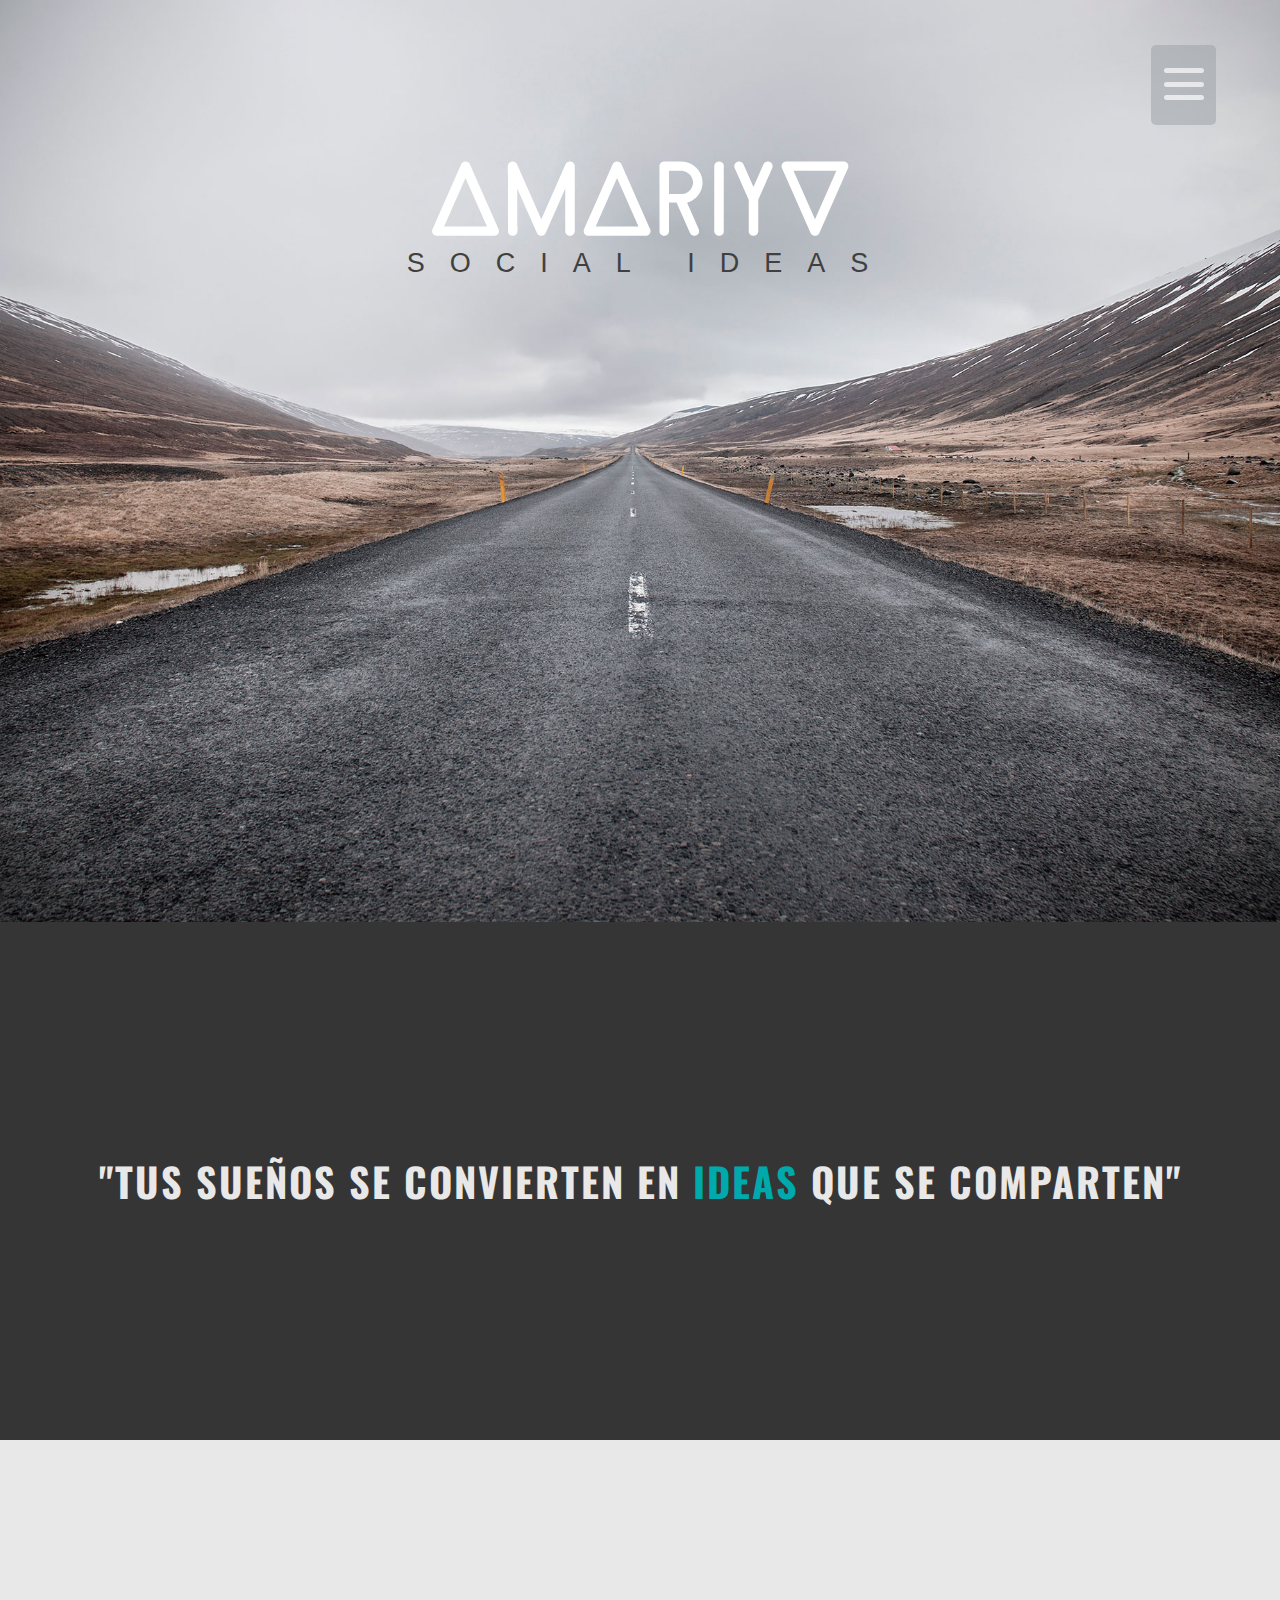
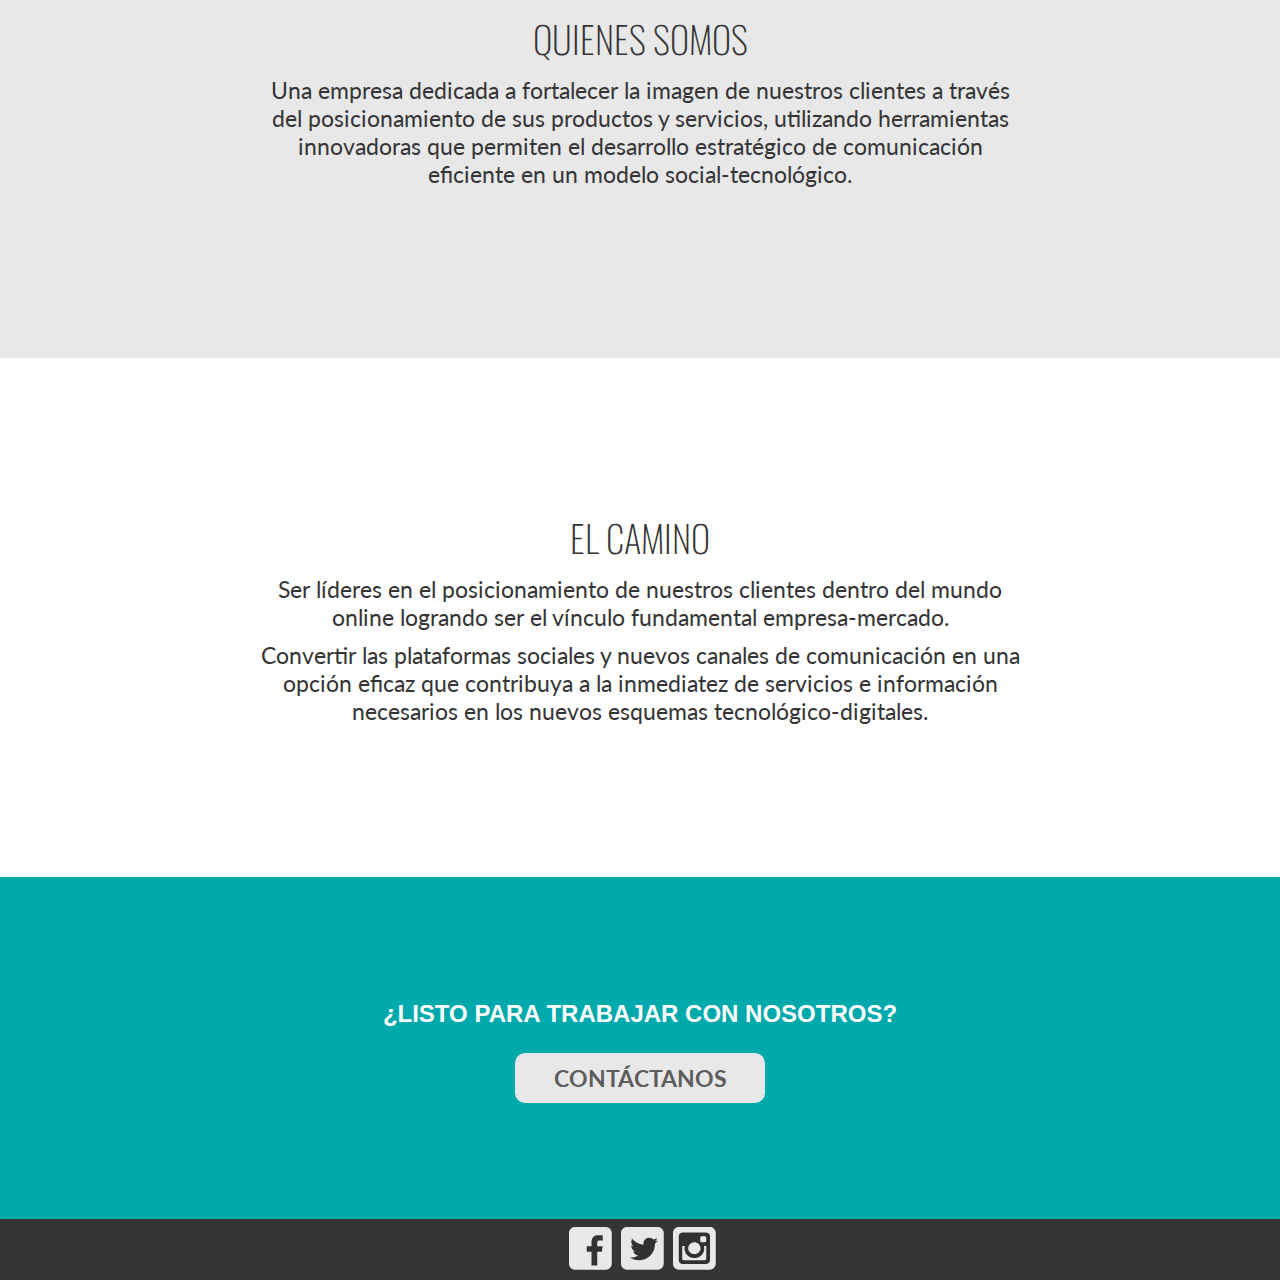
<file: index.html>
<!doctype html>
<html class="no-js" lang="es">
    <head>
        <meta charset="utf-8">
        <meta http-equiv="x-ua-compatible" content="ie=edge">
        <title>Amariyo Social Ideas</title>
        <meta name="description" content="Agencia de publicidad enfocada a el desarrollo de proyectos digitales y con buen sentido del humor"> 
        <meta name="keywords" content="agencia, publicidad, amariyo, saltillo, flat design, marketing, servicios, mexico, proyectos"/> 
        <meta name="author" content="Jaime Simental"> 
        <meta name="viewport" content="width=device-width, initial-scale=1">
        <link rel="icon" type="image/png" href="img/favicon.ico">
        <link rel="stylesheet" href="css/normalize.css">
        <link rel="stylesheet" href="css/main.css">
        <link href='http://fonts.googleapis.com/css?family=Oswald:400,700' rel='stylesheet' type='text/css'>
        <link href='https://fonts.googleapis.com/css?family=Lato:300,400,400italic' rel='stylesheet' type='text/css'>
        <link href='https://fonts.googleapis.com/css?family=Roboto+Slab' rel='stylesheet' type='text/css'>
        <script src="js/vendor/modernizr-2.8.3.min.js"></script>
        <link type="text/plain" rel="author" href="humans.txt"/>
    </head>
    <body>
        <!--[if lt IE 8]>
            <p class="browserupgrade">You are using an <strong>outdated</strong> browser. Please <a href="http://browsehappy.com/">upgrade your browser</a> to improve your experience.</p>
        <![endif]-->
        <div class="wrapper">
            <div class="section-menu" id="1">
                <span id="line-1"></span>
                <span id="line-2"></span>
                <span id="line-3"></span>
            </div>
            <div class="lightbox-menu">
                <div class="nav-section-container">   
                    <a href="/sections/social-media.html" target="_blank">
                        <div id="section-1" class="lightbox-section center-menu section-menu-full-screen">
                            <div class="black-filter">
                                <p class="center-menu-item">social media</p>
                            </div>
                        </div>
                    </a>
                    <a href="/sections/web-dev.html" target="_blank">
                        <div id="section-2" class="lightbox-section center-menu section-menu-full-screen">
                            <div class="black-filter">
                                <p class="center-menu-item">Web development</p>
                            </div>
                        </div>
                    </a>
                    <a href="/sections/portfolio.html" target="_blank">
                        <div id="section-3" class="lightbox-section center-menu section-menu-full-screen">
                            <div class="black-filter">
                                <p class="center-menu-item">Portfolio</p>
                            </div>
                        </div>
                    </a>
                    <a href="/sections/seo.html" target="_blank">
                        <div id="section-4" class="lightbox-section center-menu section-menu-full-screen">
                            <div class="black-filter">
                                <p class="center-menu-item">analytics</p>
                            </div>
                        </div>
                    </a>
                    <a href="/sections/branding.html" target="_blank">
                        <div id="section-5" class="lightbox-section center-menu section-menu-full-screen">
                            <div class="black-filter">
                                <p class="center-menu-item">Branding</p>
                            </div>
                        </div>
                    </a>
                </div>
            </div>
            <section class="section_1">
                <img src="img/title.png" alt="Logotipo Amariyo Social Ideas">
                <h1>SOCIAL IDEAS</h1>
            </section>
            <section class="section_2" >
                <p>"TUS SUEÑOS SE CONVIERTEN EN <span>IDEAS</span> QUE SE COMPARTEN"</p>
            </section>
            <section class="section_3">
                <div id="section_3_text">
                    <h2>Quienes Somos</h2>
                    <p>Una empresa dedicada a fortalecer la imagen de nuestros clientes a través del posicionamiento de sus productos y servicios, utilizando herramientas innovadoras que permiten el desarrollo estratégico de comunicación eficiente en un modelo social-tecnológico.</p>
                </div>
            </section>
            <section class="section_4">
                <div id="section_4_text">
                    <h2>El camino</h2>
                    <p>Ser líderes en el posicionamiento de nuestros clientes dentro del mundo online logrando ser el vínculo fundamental empresa-mercado.</p>
                    <p>Convertir las plataformas sociales y nuevos canales de comunicación en una opción eficaz que contribuya a la inmediatez de servicios e información necesarios en los nuevos esquemas tecnológico-digitales.</p>
                </div>    
            </section>
            <section class="section_5">
                <div id="section_5_text">
                    <h2>¿listo para trabajar con nosotros?</h2>
                    <a href="/contacto.html" class="button-contacto" target="_blank">
                        <p>CONTÁCTANOS</p>
                    </a>
                </div>
            </section>
            <footer>
                <div class="socialMedia-buttons">
                    <a href="https://www.facebook.com/amariyoideas">
                        <img src="img/facebook.png" alt="Facebook logo" class="socialmedia-1">   
                    </a>   
                    <a href="https://twitter.com/amariyoideas">
                        <img src="img/twitter.png" alt="Twitter logo" class="socialmedia-2">    
                    </a>   
                    <a href="https://instagram.com/amariyoideas">
                        <img src="img/instagram.png" alt="Instagram logo" class="socialmedia-3">    
                    </a>   
                </div>
            </footer>
        </div> <!--wrapper-->
        <script src="https://ajax.googleapis.com/ajax/libs/jquery/1.11.3/jquery.min.js"></script>
        <script>window.jQuery || document.write('<script src="js/vendor/jquery-1.11.3.min.js"><\/script>')</script>
        <script src="js/vendor/slider.js"></script>
        <script src="js/main.js"></script>
        <!-- Google Analytics: change UA-XXXXX-X to be your site's ID. -->
<!--             (function(b,o,i,l,e,r){b.GoogleAnalyticsObject=l;b[l]||(b[l]=
            function(){(b[l].q=b[l].q||[]).push(arguments)});b[l].l=+new Date;
            e=o.createElement(i);r=o.getElementsByTagName(i)[0];
            e.src='https://www.google-analytics.com/analytics.js';
            r.parentNode.insertBefore(e,r)}(window,document,'script','ga'));
            ga('create','UA-XXXXX-X','auto');ga('send','pageview'); -->
    </body>
</html>
</file>
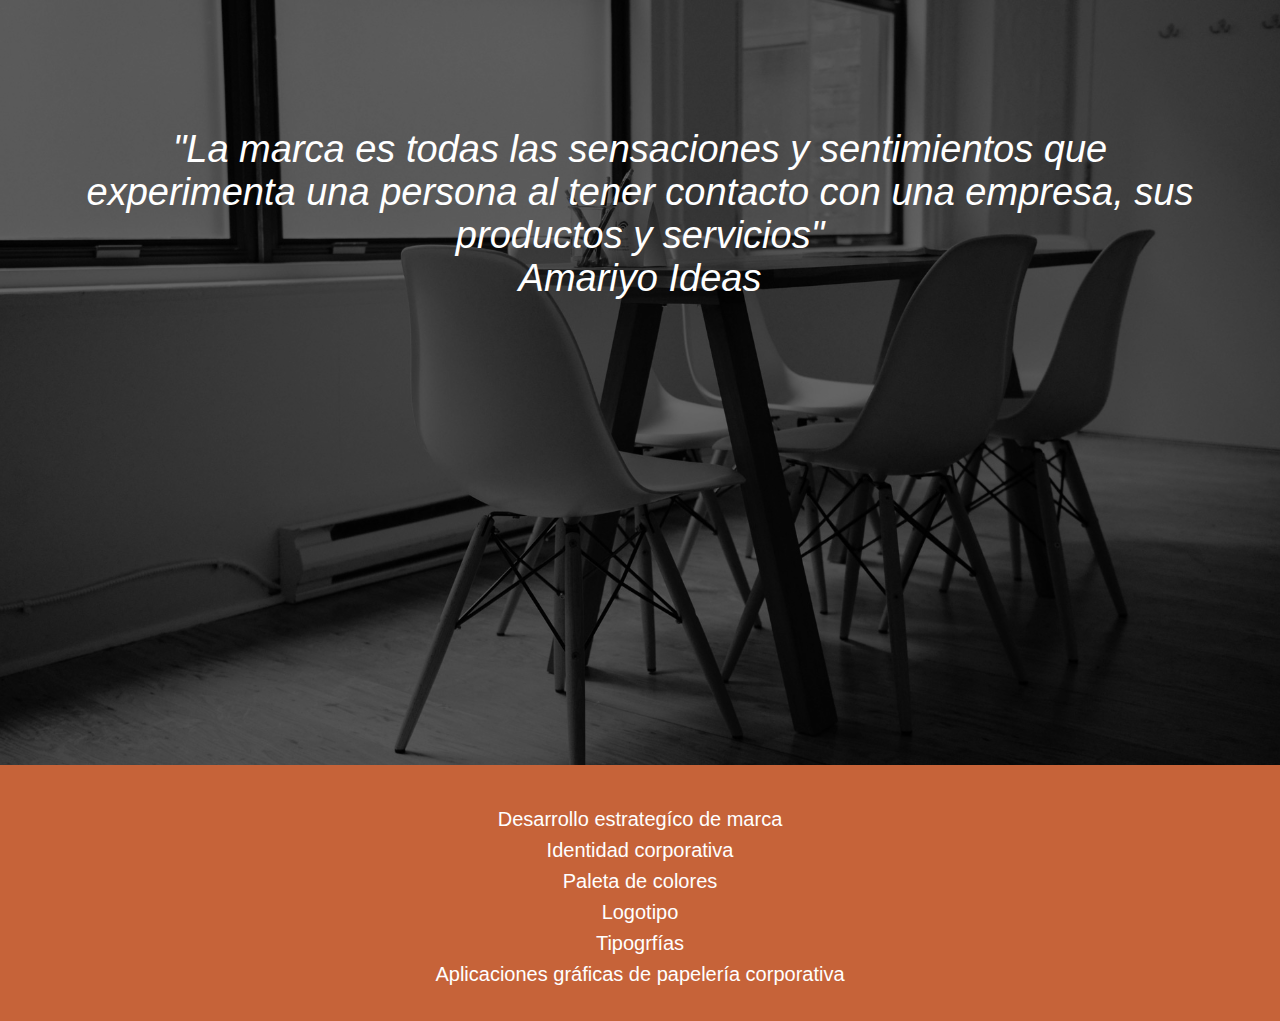
<file: branding.html>
<!doctype html>
<html class="no-js" lang="">
    <head>
        <meta charset="utf-8">
        <meta http-equiv="x-ua-compatible" content="ie=edge">
        <title></title>
        <meta name="description" content="">
        <meta name="viewport" content="width=device-width, initial-scale=1">

        <link rel="apple-touch-icon" href="apple-touch-icon.png">
        <!-- Place favicon.ico in the root directory -->

        <link rel="stylesheet" href="css/normalize.css">
        <link rel="stylesheet" href="css/main.css">
        <link href='http://fonts.googleapis.com/css?family=Raleway:200' rel='stylesheet' type='text/css'>
        <link href='http://fonts.googleapis.com/css?family=Oswald:400,700' rel='stylesheet' type='text/css'>
        <script src="js/vendor/modernizr-2.8.3.min.js"></script>
    </head>
    <body>
        <!--[if lt IE 8]>
            <p class="browserupgrade">You are using an <strong>outdated</strong> browser. Please <a href="http://browsehappy.com/">upgrade your browser</a> to improve your experience.</p>
        <![endif]-->

        <!-- Add your site or application content here -->
        <div class="wrapper-branding section-full-screen">
            <span class="filter"></span>
            <h1 class="section-titles">"La marca es todas las sensaciones y sentimientos que experimenta una persona al tener contacto con una empresa, sus productos y servicios"<br><span>Amariyo Ideas</span></h1>
            <div class="description-container">
                <ul class="text-list-size">
                    <li>Desarrollo estrategíco de marca</li>
                    <li>Identidad corporativa</li>
                    <li>Paleta de colores</li>
                    <li>Logotipo</li>
                    <li>Tipogrfías</li>
                    <li>Aplicaciones gráficas de papelería corporativa</li>
                </ul>
            </div>
            
        </div>
        

        <script src="https://ajax.googleapis.com/ajax/libs/jquery/1.11.3/jquery.min.js"></script>
        <script>window.jQuery || document.write('<script src="js/vendor/jquery-1.11.3.min.js"><\/script>')</script>
        <script src="js/plugins.js"></script>
        <script src="js/main.js"></script>



        <!-- Google Analytics: change UA-XXXXX-X to be your site's ID. -->
<!--             (function(b,o,i,l,e,r){b.GoogleAnalyticsObject=l;b[l]||(b[l]=
            function(){(b[l].q=b[l].q||[]).push(arguments)});b[l].l=+new Date;
            e=o.createElement(i);r=o.getElementsByTagName(i)[0];
            e.src='https://www.google-analytics.com/analytics.js';
            r.parentNode.insertBefore(e,r)}(window,document,'script','ga'));
            ga('create','UA-XXXXX-X','auto');ga('send','pageview'); -->
    </body>
</html>
</file>
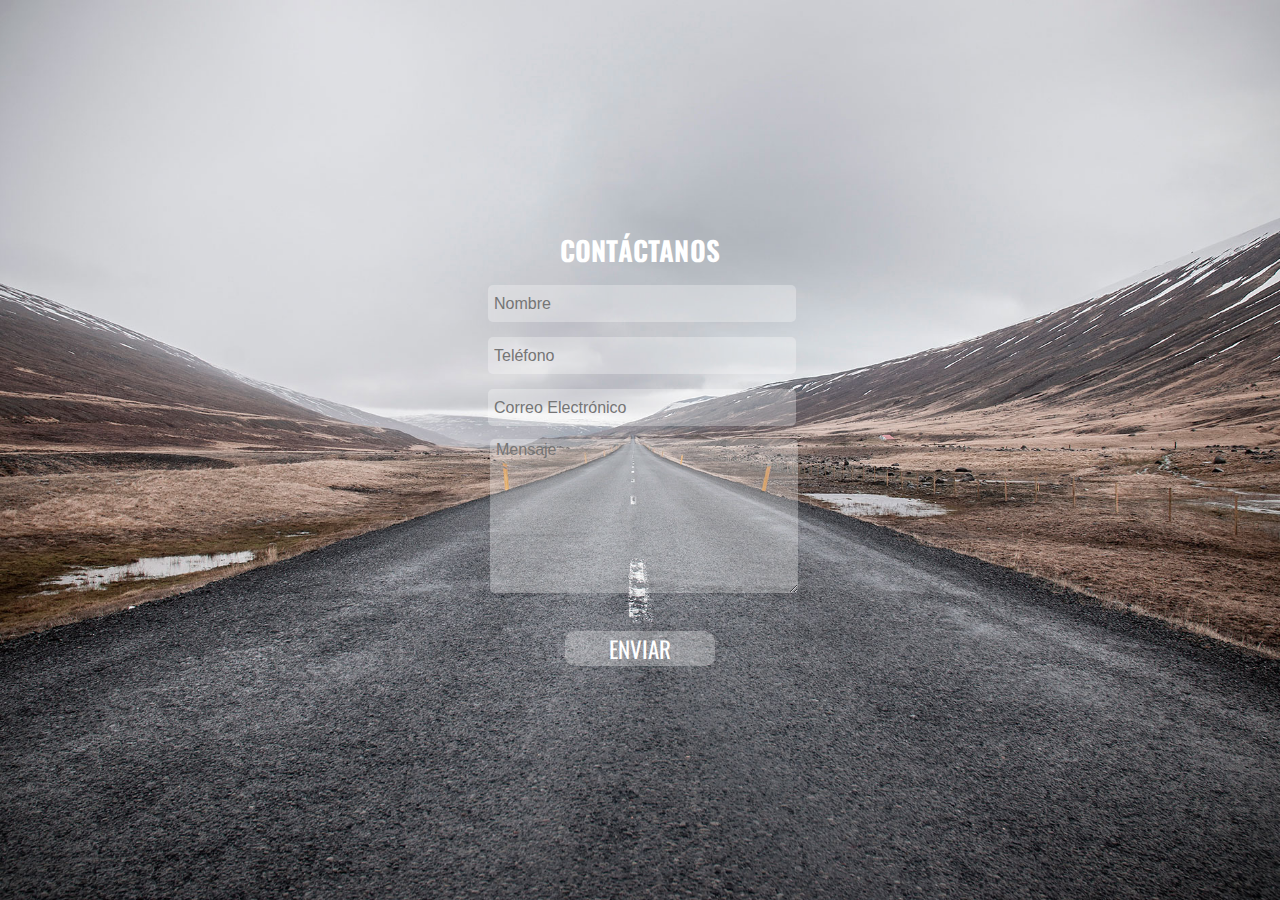
<file: contacto.html>
<!DOCTYPE html>
<html>
<head>
	<meta charset="utf-8">
    <meta http-equiv="x-ua-compatible" content="ie=edge">
    <title>Amariyo Social Ideas</title>
    <meta name="description" content="Agencia de publicidad enfocada a el desarrollo de proyectos digitales y con buen sentido humor"> 
    <meta name="keywords" content="agencia, publicidad, amariyo, saltillo, flat design, marketing, servicios, mexico, proyectos"/> 
    <meta name="author" content="Jaime Simental"> 
    <meta name="viewport" content="width=device-width, initial-scale=1">
    <link rel="icon" type="image/png" href="img/favicon.ico">
    <link rel="stylesheet" href="css/normalize.css">
    <link rel="stylesheet" href="css/main.css">
    <link href='http://fonts.googleapis.com/css?family=Oswald:400,700' rel='stylesheet' type='text/css'>
    <link href='https://fonts.googleapis.com/css?family=Lato:300,400,400italic' rel='stylesheet' type='text/css'>
    <link href='https://fonts.googleapis.com/css?family=Roboto+Slab' rel='stylesheet' type='text/css'>
    <script src="js/vendor/modernizr-2.8.3.min.js"></script>
    <link type="text/plain" rel="author" href="humans.txt"/>
</head>
<body>
	<div class="wrapper_contacto">
		<div class="formulario">
			<h1>Contáctanos</h1>
			<form name="form_1" method="post" action="send_contact.php"> 
                <input type="text" name="nombre" placeholder="Nombre" maxlength="20" > 
                <input type="tel" name="telefono" placeholder="Teléfono" maxlength="10"> 
                <input type="email" name="correo" placeholder="Correo Electrónico" required> 
                <textarea placeholder="Mensaje" name="cita" ></textarea> 
                <input id="boton" type="submit" value="ENVIAR"> 
            </form>  
		</div>
<!-- 		<section class="contacto">
			
		</section>
	 	 -->
	</div>
</body>
</html>
</file>
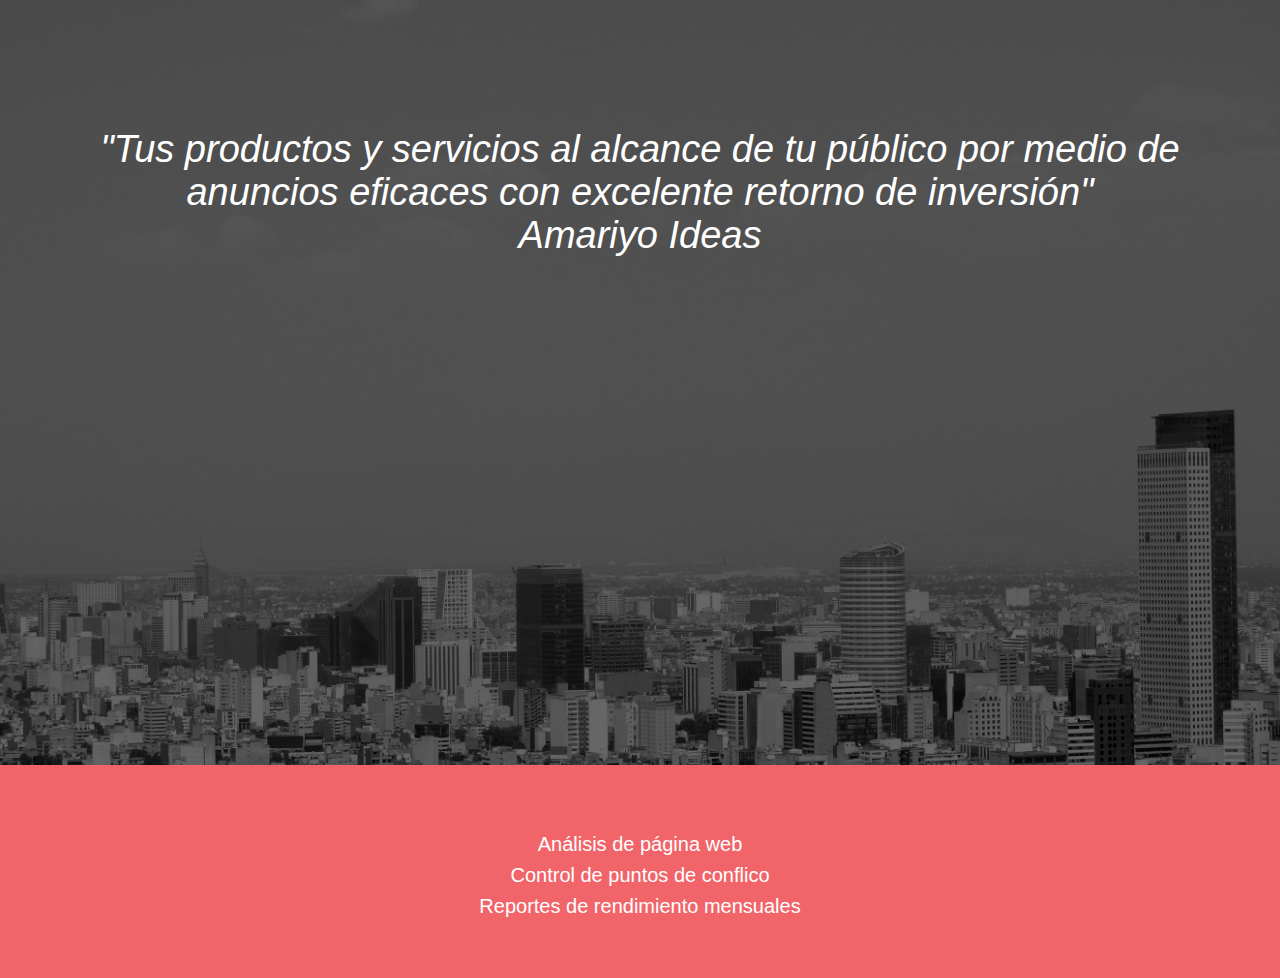
<file: seo.html>
<!doctype html>
<html class="no-js" lang="">
    <head>
        <meta charset="utf-8">
        <meta http-equiv="x-ua-compatible" content="ie=edge">
        <title></title>
        <meta name="description" content="">
        <meta name="viewport" content="width=device-width, initial-scale=1">

        <link rel="apple-touch-icon" href="apple-touch-icon.png">
        <!-- Place favicon.ico in the root directory -->

        <link rel="stylesheet" href="css/normalize.css">
        <link rel="stylesheet" href="css/main.css">
        <link href='http://fonts.googleapis.com/css?family=Raleway:200' rel='stylesheet' type='text/css'>
        <link href='http://fonts.googleapis.com/css?family=Oswald:400,700' rel='stylesheet' type='text/css'>
        <script src="js/vendor/modernizr-2.8.3.min.js"></script>
    </head>
    <body>
        <!--[if lt IE 8]>
            <p class="browserupgrade">You are using an <strong>outdated</strong> browser. Please <a href="http://browsehappy.com/">upgrade your browser</a> to improve your experience.</p>
        <![endif]-->

        <!-- Add your site or application content here -->
        <div class="wrapper-seo section-full-screen">
            <span class="filter"></span>
            <h1 class="section-titles">"Tus productos y servicios al alcance de tu público por medio de anuncios eficaces con excelente retorno de inversión"<br><span>Amariyo Ideas</span></h1>
            <div class="description-container">
                <ul class="text-list-size">
                    <li>Análisis de página web</li>
                    <li>Control de puntos de conflico</li>
                    <li>Reportes de rendimiento mensuales</li>
                </ul>
            </div>
            
            
        </div>
        

        <script src="https://ajax.googleapis.com/ajax/libs/jquery/1.11.3/jquery.min.js"></script>
        <script>window.jQuery || document.write('<script src="js/vendor/jquery-1.11.3.min.js"><\/script>')</script>
        <script src="js/plugins.js"></script>
        <script src="js/main.js"></script>



        <!-- Google Analytics: change UA-XXXXX-X to be your site's ID. -->
<!--             (function(b,o,i,l,e,r){b.GoogleAnalyticsObject=l;b[l]||(b[l]=
            function(){(b[l].q=b[l].q||[]).push(arguments)});b[l].l=+new Date;
            e=o.createElement(i);r=o.getElementsByTagName(i)[0];
            e.src='https://www.google-analytics.com/analytics.js';
            r.parentNode.insertBefore(e,r)}(window,document,'script','ga'));
            ga('create','UA-XXXXX-X','auto');ga('send','pageview'); -->
    </body>
</html>
</file>
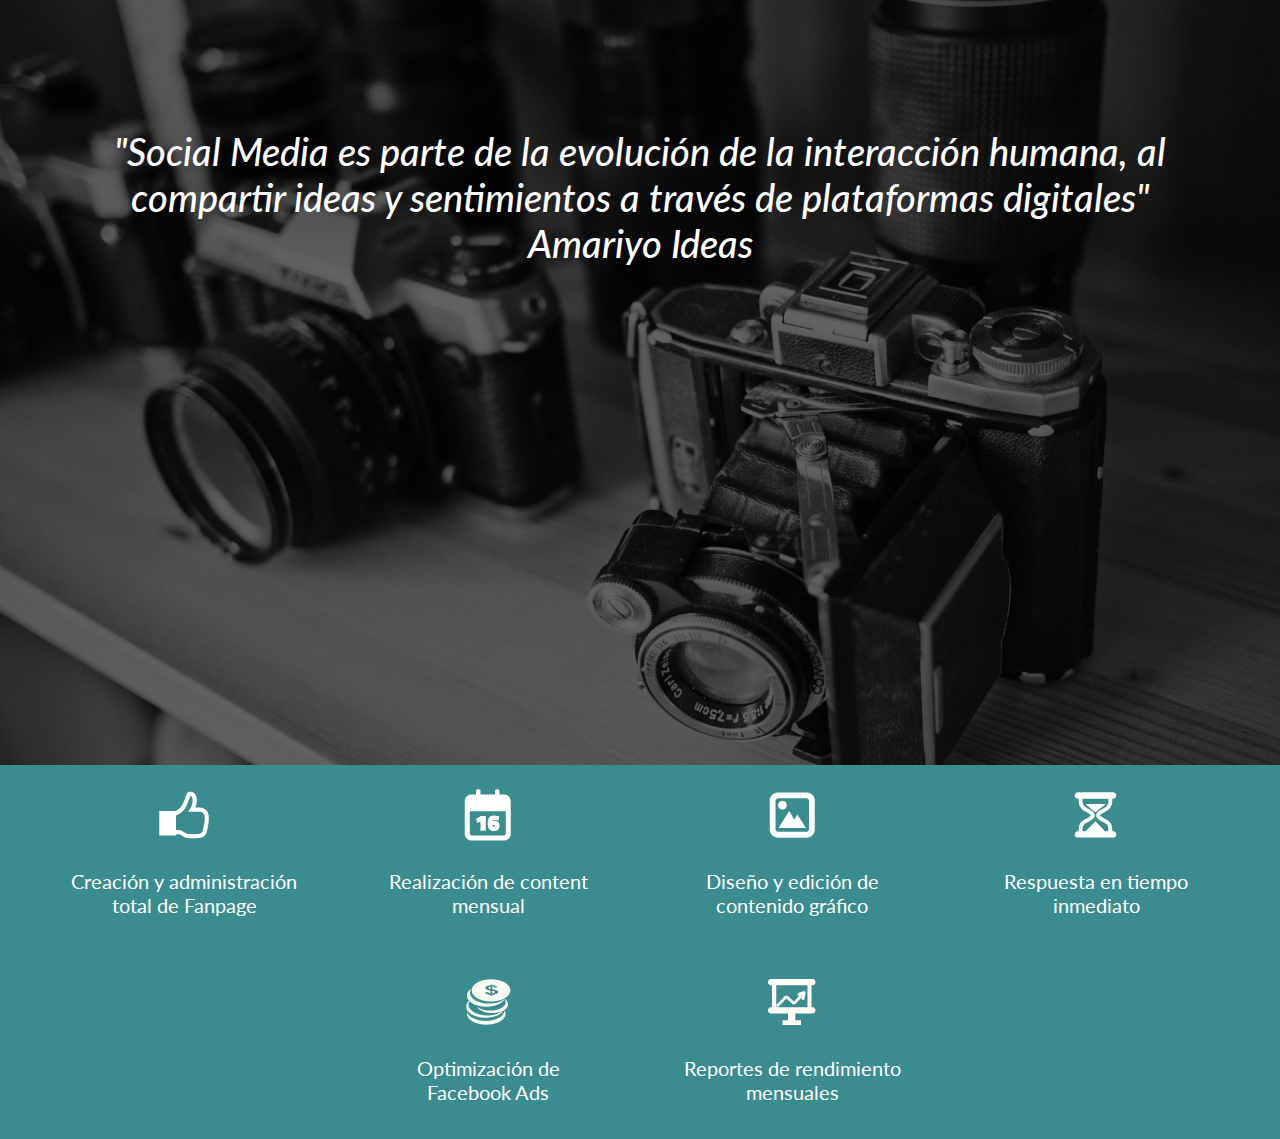
<file: social-media.html>
<!doctype html>
<html class="no-js" lang="">
    <head>
        <meta charset="utf-8">
        <meta http-equiv="x-ua-compatible" content="ie=edge">
        <title></title>
        <meta name="description" content="">
        <meta name="viewport" content="width=device-width, initial-scale=1">

        <link rel="apple-touch-icon" href="apple-touch-icon.png">
        <!-- Place favicon.ico in the root directory -->

        <link rel="stylesheet" href="css/normalize.css">
        <link rel="stylesheet" href="css/main.css">
        <link href='https://fonts.googleapis.com/css?family=Lato:400,400italic' rel='stylesheet' type='text/css'>
        <script src="js/vendor/modernizr-2.8.3.min.js"></script>
    </head>
    <body>
        <!--[if lt IE 8]>
            <p class="browserupgrade">You are using an <strong>outdated</strong> browser. Please <a href="http://browsehappy.com/">upgrade your browser</a> to improve your experience.</p>
        <![endif]-->

        <!-- Add your site or application content here -->
        <div class="wrapper-social-media section-full-screen">
            <span class="filter"></span>
            <h1 class="section-titles">"Social Media es parte de la evolución de la interacción humana, al compartir ideas y sentimientos a través de plataformas digitales"<br><span>Amariyo Ideas</span></h1>
            <div class="description-container">
                <ul class="text-list-size">
                    <li id="icon_1"><img src="img/1.png" alt=""><p>Creación y administración total de Fanpage</p></li>
                    <li id="icon_2"><img src="img/2.png" alt=""><p>Realización de content mensual</p></li>
                    <li id="icon_3"><img src="img/3.png" alt=""><p>Diseño y edición de contenido gráfico</p></li>
                    <li id="icon_4"><img src="img/4.png" alt=""><p>Respuesta en tiempo inmediato</p></li>
                    <li id="icon_5"><img src="img/5.png" alt=""><p>Optimización de Facebook Ads</p></li>
                    <li id="icon_6"><img src="img/6.png" alt=""><p>Reportes de rendimiento mensuales</p></li>
                </ul>
            </div>

        </div>
        

        <script src="https://ajax.googleapis.com/ajax/libs/jquery/1.11.3/jquery.min.js"></script>
        <script>window.jQuery || document.write('<script src="js/vendor/jquery-1.11.3.min.js"><\/script>')</script>
        <script src="js/plugins.js"></script>
        <script src="js/main.js"></script>



        <!-- Google Analytics: change UA-XXXXX-X to be your site's ID. -->
<!--             (function(b,o,i,l,e,r){b.GoogleAnalyticsObject=l;b[l]||(b[l]=
            function(){(b[l].q=b[l].q||[]).push(arguments)});b[l].l=+new Date;
            e=o.createElement(i);r=o.getElementsByTagName(i)[0];
            e.src='https://www.google-analytics.com/analytics.js';
            r.parentNode.insertBefore(e,r)}(window,document,'script','ga'));
            ga('create','UA-XXXXX-X','auto');ga('send','pageview'); -->
    </body>
</html>
</file>
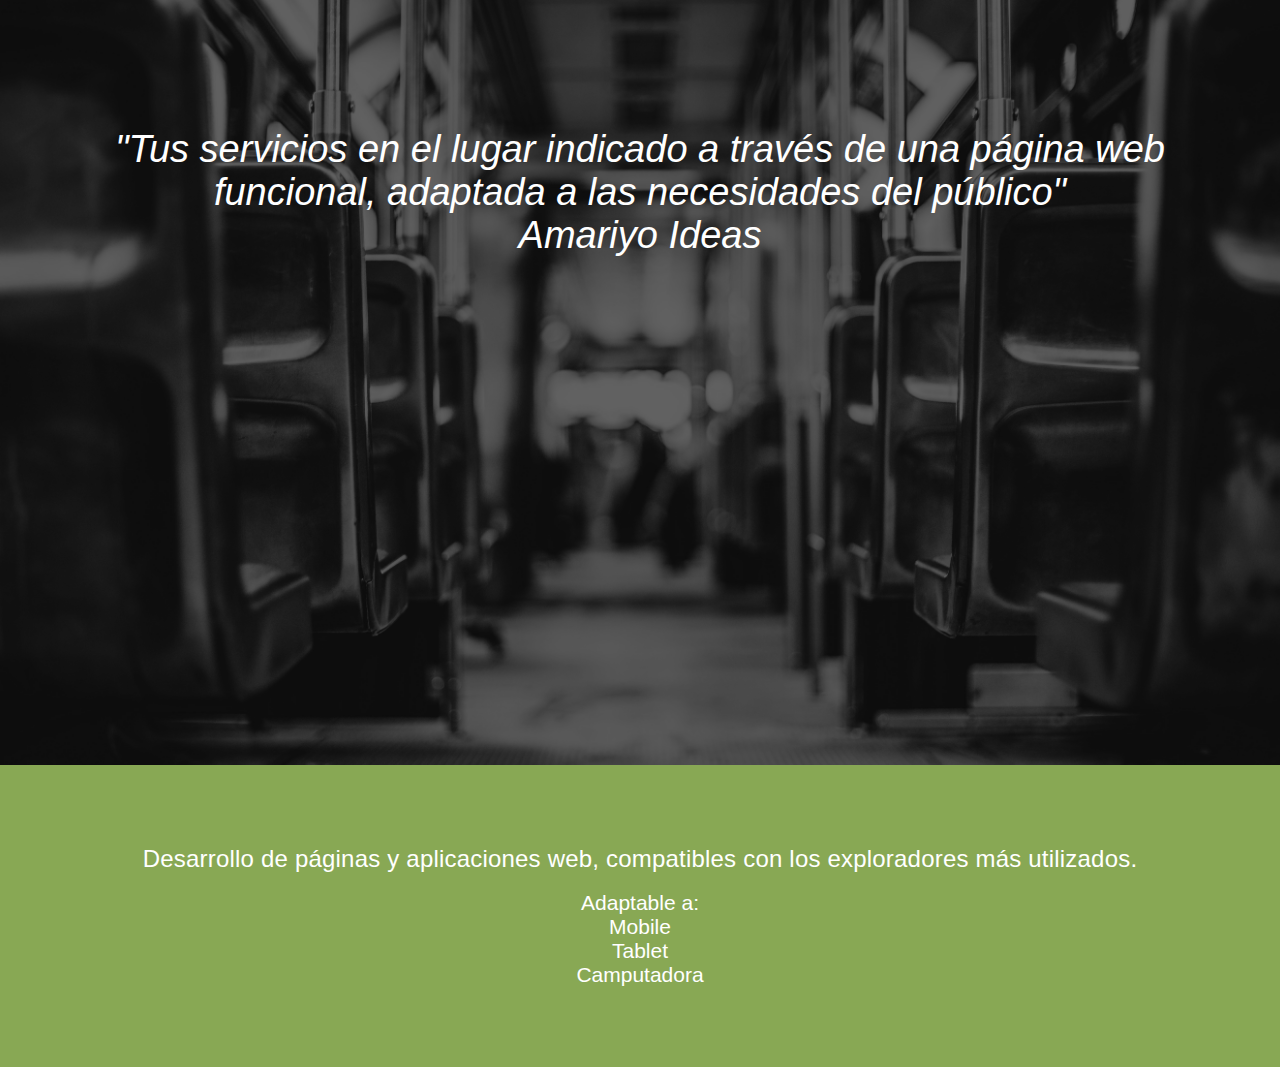
<file: web-dev.html>
<!doctype html>
<html class="no-js" lang="">
    <head>
        <meta charset="utf-8">
        <meta http-equiv="x-ua-compatible" content="ie=edge">
        <title></title>
        <meta name="description" content="">
        <meta name="viewport" content="width=device-width, initial-scale=1">

        <link rel="apple-touch-icon" href="apple-touch-icon.png">
        <!-- Place favicon.ico in the root directory -->

        <link rel="stylesheet" href="css/normalize.css">
        <link rel="stylesheet" href="css/main.css">
        <link href='http://fonts.googleapis.com/css?family=Raleway:200' rel='stylesheet' type='text/css'>
        <link href='http://fonts.googleapis.com/css?family=Oswald:400,700' rel='stylesheet' type='text/css'>
        <script src="js/vendor/modernizr-2.8.3.min.js"></script>
    </head>
    <body>
        <!--[if lt IE 8]>
            <p class="browserupgrade">You are using an <strong>outdated</strong> browser. Please <a href="http://browsehappy.com/">upgrade your browser</a> to improve your experience.</p>
        <![endif]-->

        <!-- Add your site or application content here -->
        <div class="wrapper-web-dev section-full-screen">
            <span class="filter"></span>
            <h1 class="section-titles">"Tus servicios en el lugar indicado a través de una página web funcional, adaptada a las necesidades del público"<br><span>Amariyo Ideas</span></h1>

            <div class="description-container">
                <h2>Desarrollo de páginas y aplicaciones web, compatibles con los exploradores más utilizados.</h2><br>
                <ul class="text-list-size">
                    <li>Adaptable a:</li>
                    <li>Mobile</li>
                    <li>Tablet</li>
                    <li>Camputadora</li>
                </ul>
            </div>
        </div>
        

        <script src="https://ajax.googleapis.com/ajax/libs/jquery/1.11.3/jquery.min.js"></script>
        <script>window.jQuery || document.write('<script src="js/vendor/jquery-1.11.3.min.js"><\/script>')</script>
        <script src="js/plugins.js"></script>
        <script src="js/main.js"></script>



        <!-- Google Analytics: change UA-XXXXX-X to be your site's ID. -->
<!--             (function(b,o,i,l,e,r){b.GoogleAnalyticsObject=l;b[l]||(b[l]=
            function(){(b[l].q=b[l].q||[]).push(arguments)});b[l].l=+new Date;
            e=o.createElement(i);r=o.getElementsByTagName(i)[0];
            e.src='https://www.google-analytics.com/analytics.js';
            r.parentNode.insertBefore(e,r)}(window,document,'script','ga'));
            ga('create','UA-XXXXX-X','auto');ga('send','pageview'); -->
    </body>
</html>
</file>
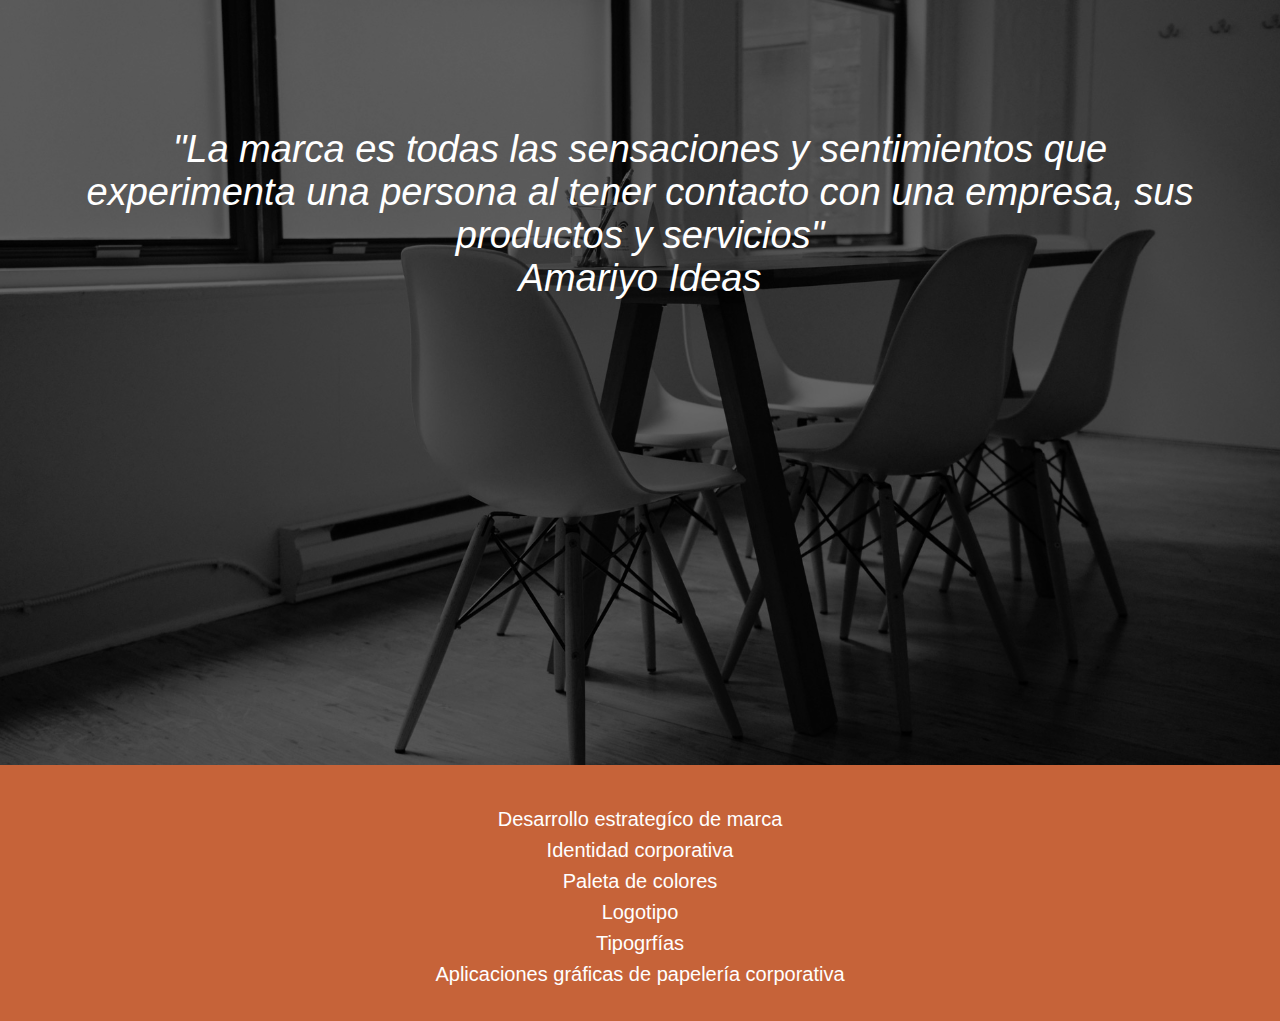
<file: sections/branding.html>
<!doctype html>
<html class="no-js" lang="es">
    <head>
        <meta charset="utf-8">
        <meta http-equiv="x-ua-compatible" content="ie=edge">
        <title>Branding | Amariyo Ideas</title>
        <meta name="description" content="">
        <meta name="viewport" content="width=device-width, initial-scale=1">
        <link rel="apple-touch-icon" href="apple-touch-icon.png">
        <link rel="stylesheet" href="../css/normalize.css">
        <link rel="stylesheet" href="../css/main.css">
        <link href='http://fonts.googleapis.com/css?family=Raleway:200' rel='stylesheet' type='text/css'>
        <link href='http://fonts.googleapis.com/css?family=Oswald:400,700' rel='stylesheet' type='text/css'>
        <script src="../js/vendor/modernizr-2.8.3.min.js"></script>
    </head>
    <body>
        <!--[if lt IE 8]>
            <p class="browserupgrade">You are using an <strong>outdated</strong> browser. Please <a href="http://browsehappy.com/">upgrade your browser</a> to improve your experience.</p>
        <![endif]-->
        <div class="wrapper-branding section-full-screen">
            <span class="filter"></span>
            <h1 class="section-titles">"La marca es todas las sensaciones y sentimientos que experimenta una persona al tener contacto con una empresa, sus productos y servicios"<br><span>Amariyo Ideas</span></h1>
            <div class="description-container">
                <ul class="text-list-size">
                    <li>Desarrollo estrategíco de marca</li>
                    <li>Identidad corporativa</li>
                    <li>Paleta de colores</li>
                    <li>Logotipo</li>
                    <li>Tipogrfías</li>
                    <li>Aplicaciones gráficas de papelería corporativa</li>
                </ul>
            </div>
        </div>
    </body>
</html>
</file>
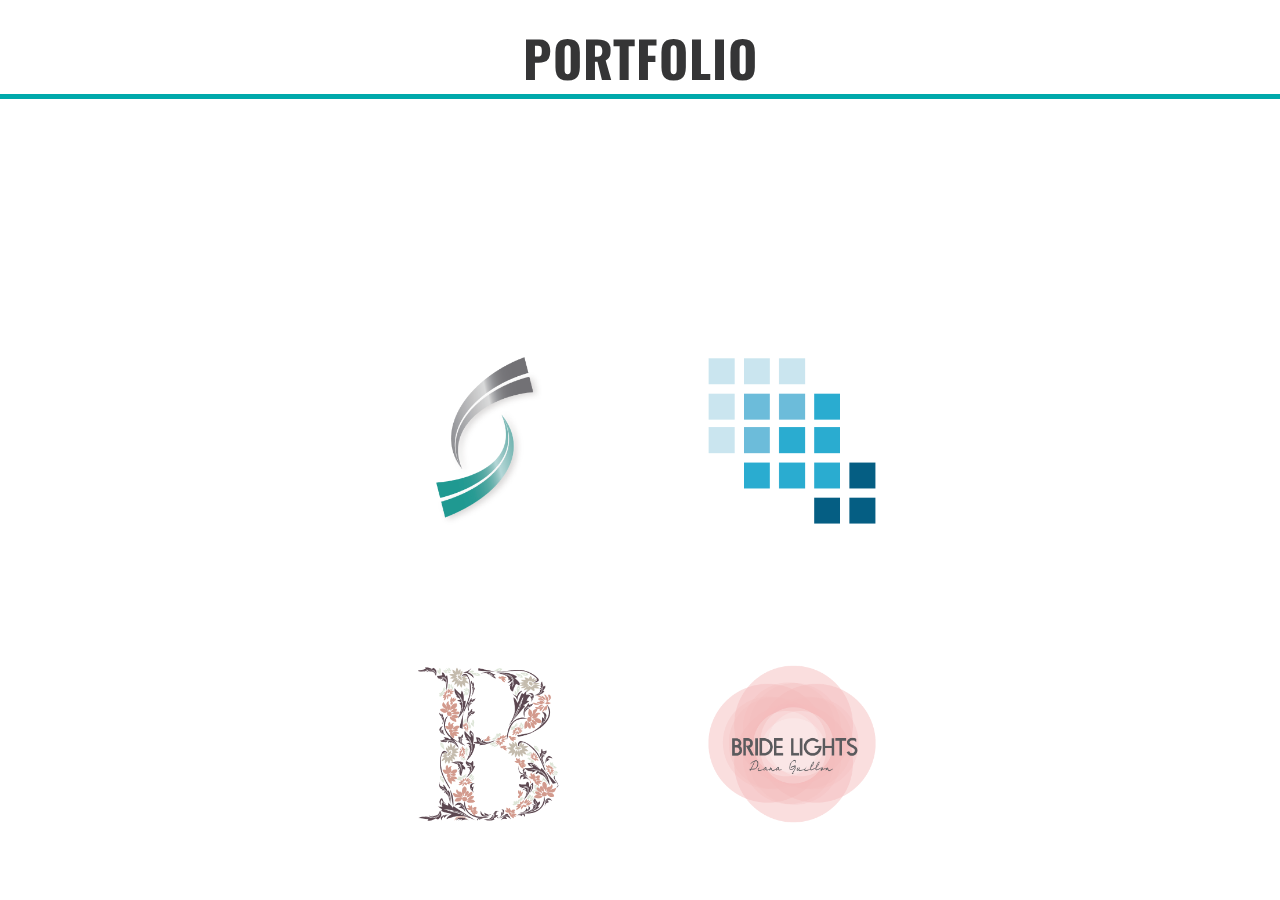
<file: sections/portfolio.html>
<!doctype html>
<html class="no-js" lang="es">
    <head>
        <meta charset="utf-8">
        <meta http-equiv="x-ua-compatible" content="ie=edge">
        <title>Portfolio | Amariyo Ideas</title>
        <meta name="description" content="">
        <meta name="viewport" content="width=device-width, initial-scale=1">
        <link rel="apple-touch-icon" href="apple-touch-icon.png">
        <link rel="stylesheet" href="../css/normalize.css">
        <link rel="stylesheet" href="../css/main.css">
        <link href='http://fonts.googleapis.com/css?family=Raleway:200' rel='stylesheet' type='text/css'>
        <link href='http://fonts.googleapis.com/css?family=Oswald:400,700' rel='stylesheet' type='text/css'>
        <script src="../js/vendor/modernizr-2.8.3.min.js"></script>
    </head>
    <body>
        <!--[if lt IE 8]>
            <p class="browserupgrade">You are using an <strong>outdated</strong> browser. Please <a href="http://browsehappy.com/">upgrade your browser</a> to improve your experience.</p>
        <![endif]-->
        <div class="wrapper-portfolio section-full-screen">
            <h1>PORTFOLIO</h1>
            <div class="portfolio-items">
                <div class="portafolio-items-1">
                    <div class="items" id="item-1">
                        <h4>servicios médicos integrales</h4>
                        <div class="hover-filter"></div>
                    </div>
                    </a>
                    <div class="items" id="item-2">
                        <h4>dr. charles</h4>
                        <div class="hover-filter"></div>
                    </div>
                </div>
                <div class="portafolio-items-2">
                    <div class="items" id="item-3">
                        <h4>barbara rodriguez</h4>
                        <div class="hover-filter"></div>
                    </div>
                    <div class="items" id="item-4">
                        <h4>bride lights</h4>
                        <div class="hover-filter"></div>
                    </div>
                </div>
            </div>
            <!-- <a class="simple-ajax-popup-align-top" href="/charles.html">Load content via ajax</a><br>
            <a class="simple-ajax-popup" href="/charles.html">Load another content via ajax</a> -->
        </div>
        <script src="https://ajax.googleapis.com/ajax/libs/jquery/1.11.3/jquery.min.js"></script>
        <script>window.jQuery || document.write('<script src="js/vendor/jquery-1.11.3.min.js"><\/script>')</script>
        <!-- <script src="js/vendor/slider.js"></script> -->
        <script src="../js/main.js"></script>
    </body>
</html>
</file>
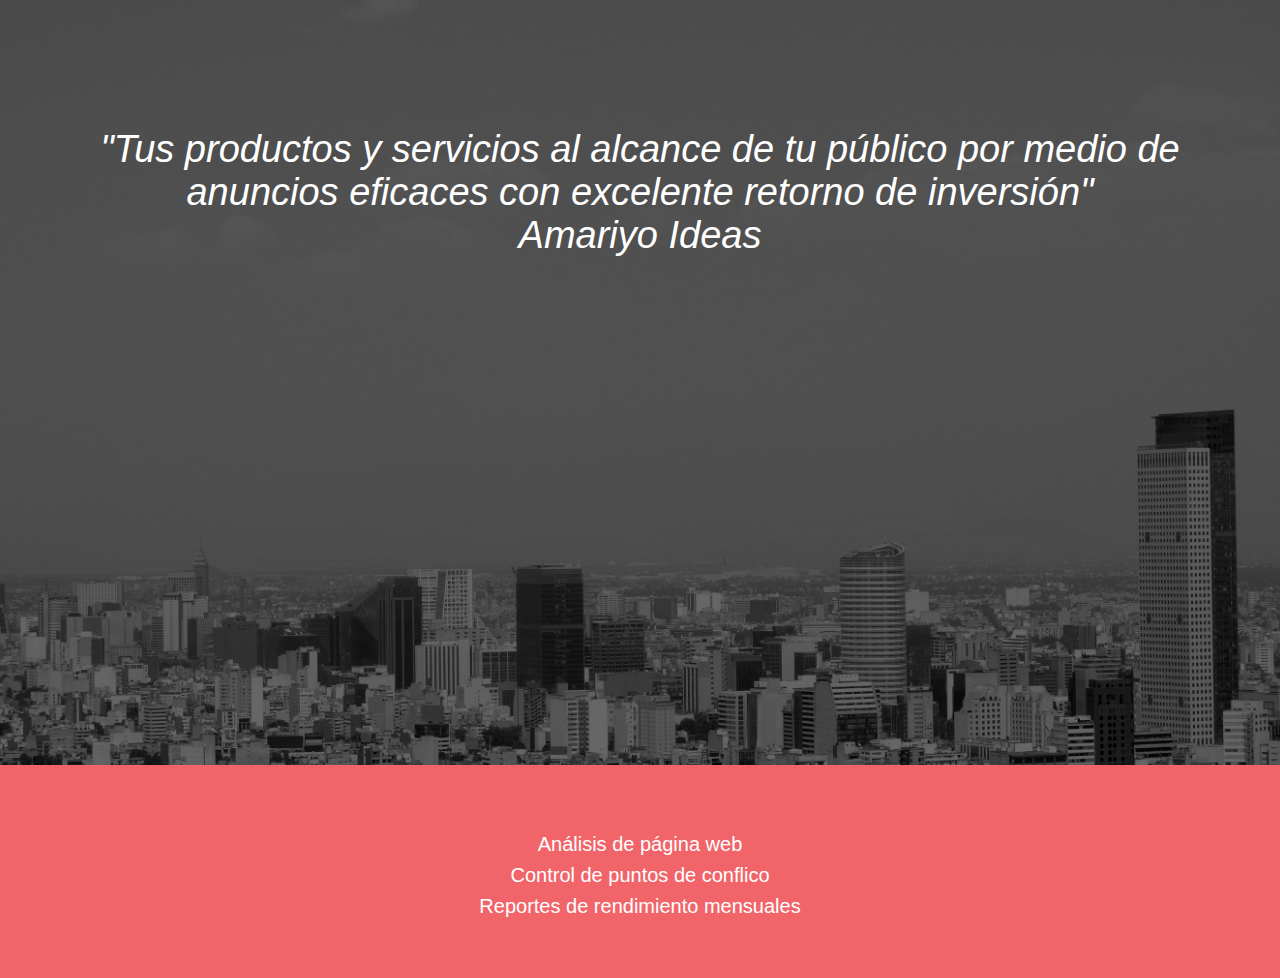
<file: sections/seo.html>
<!doctype html>
<html class="no-js" lang="">
    <head>
        <meta charset="utf-8">
        <meta http-equiv="x-ua-compatible" content="ie=edge">
        <title>Analythics | Amariyo Ideas</title>
        <meta name="description" content="">
        <meta name="viewport" content="width=device-width, initial-scale=1">
        <link rel="apple-touch-icon" href="apple-touch-icon.png">
        <link rel="stylesheet" href="../css/normalize.css">
        <link rel="stylesheet" href="../css/main.css">
        <link href='http://fonts.googleapis.com/css?family=Raleway:200' rel='stylesheet' type='text/css'>
        <link href='http://fonts.googleapis.com/css?family=Oswald:400,700' rel='stylesheet' type='text/css'>
        <script src="../js/vendor/modernizr-2.8.3.min.js"></script>
    </head>
    <body>
        <!--[if lt IE 8]>
            <p class="browserupgrade">You are using an <strong>outdated</strong> browser. Please <a href="http://browsehappy.com/">upgrade your browser</a> to improve your experience.</p>
        <![endif]-->
        <div class="wrapper-seo section-full-screen">
            <span class="filter"></span>
            <h1 class="section-titles">"Tus productos y servicios al alcance de tu público por medio de anuncios eficaces con excelente retorno de inversión"<br><span>Amariyo Ideas</span></h1>
            <div class="description-container">
                <ul class="text-list-size">
                    <li>Análisis de página web</li>
                    <li>Control de puntos de conflico</li>
                    <li>Reportes de rendimiento mensuales</li>
                </ul>
            </div>
        </div>
    </body>
</html>
</file>
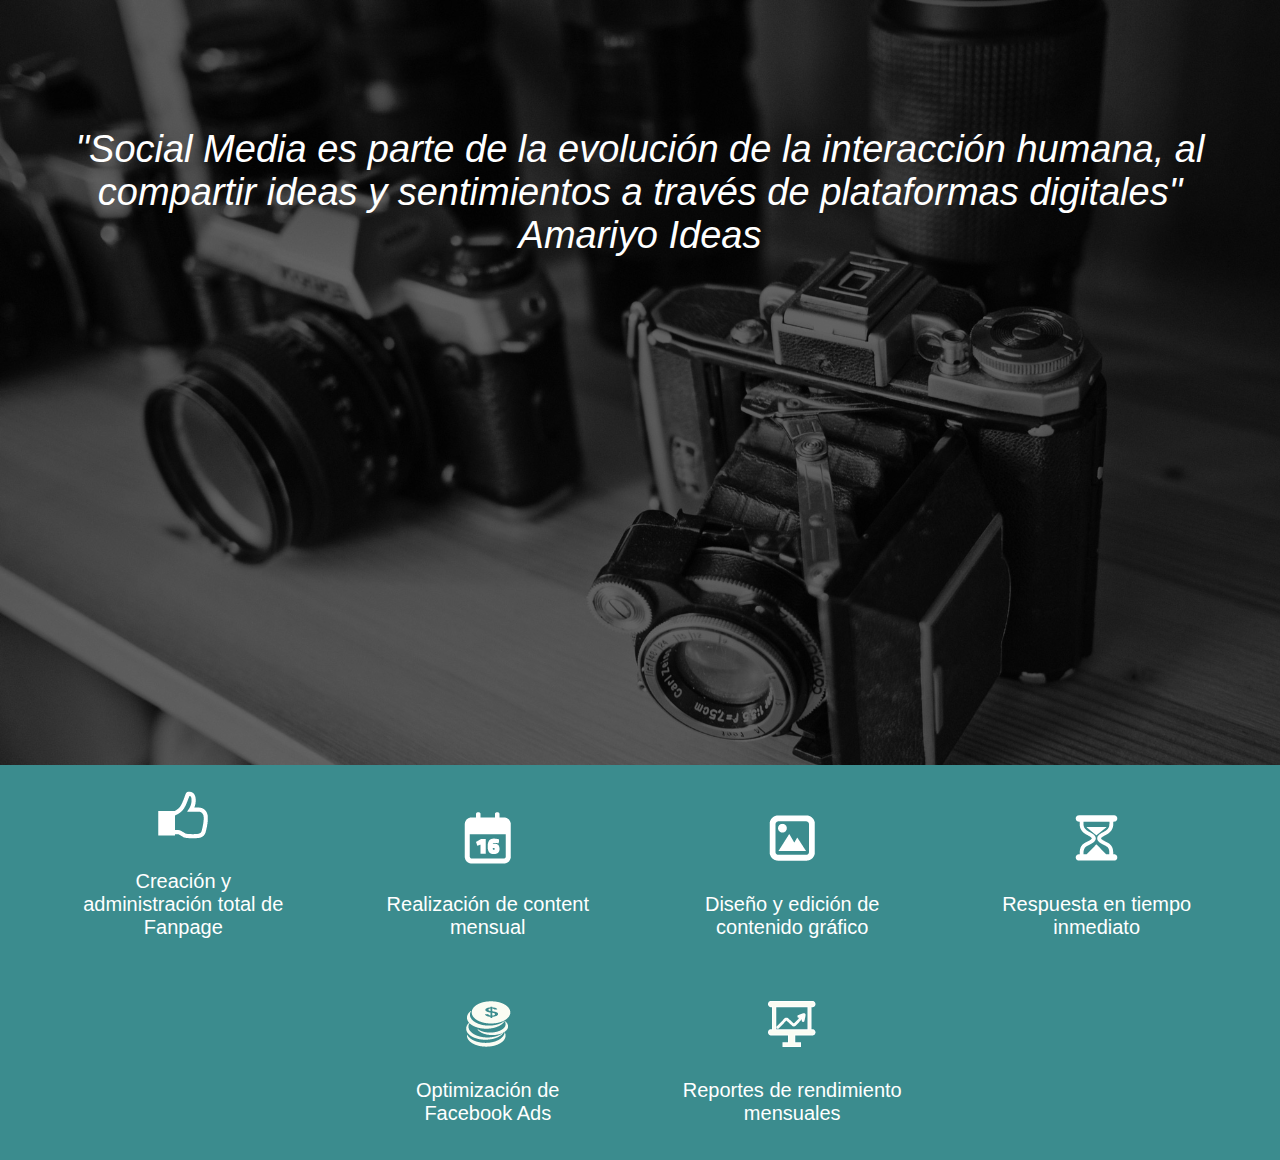
<file: sections/social-media.html>
<!doctype html>
<html class="no-js" lang="es">
   <head>
        <meta charset="utf-8">
        <meta http-equiv="x-ua-compatible" content="ie=edge">
        <title>Social Media | Amariyo Ideas</title>
        <meta name="description" content="">
        <meta name="viewport" content="width=device-width, initial-scale=1">
        <link rel="apple-touch-icon" href="apple-touch-icon.png">
        <link rel="stylesheet" href="../css/normalize.css">
        <link rel="stylesheet" href="../css/main.css">
        <link href='http://fonts.googleapis.com/css?family=Raleway:200' rel='stylesheet' type='text/css'>
        <link href='http://fonts.googleapis.com/css?family=Oswald:400,700' rel='stylesheet' type='text/css'>
        <script src="../js/vendor/modernizr-2.8.3.min.js"></script>
    </head>
    <body>
        <!--[if lt IE 8]>
            <p class="browserupgrade">You are using an <strong>outdated</strong> browser. Please <a href="http://browsehappy.com/">upgrade your browser</a> to improve your experience.</p>
        <![endif]-->
        <div class="wrapper-social-media section-full-screen">
            <span class="filter"></span>
            <h1 class="section-titles">"Social Media es parte de la evolución de la interacción humana, al compartir ideas y sentimientos a través de plataformas digitales"<br><span>Amariyo Ideas</span></h1>
            <div class="description-container">
                <ul class="text-list-size">
                    <li id="icon_1"><img src="../img/1.png" alt=""><p>Creación y administración total de Fanpage</p></li>
                    <li id="icon_2"><img src="../img/2.png" alt=""><p>Realización de content mensual</p></li>
                    <li id="icon_3"><img src="../img/3.png" alt=""><p>Diseño y edición de contenido gráfico</p></li>
                    <li id="icon_4"><img src="../img/4.png" alt=""><p>Respuesta en tiempo inmediato</p></li>
                    <li id="icon_5"><img src="../img/5.png" alt=""><p>Optimización de Facebook Ads</p></li>
                    <li id="icon_6"><img src="../img/6.png" alt=""><p>Reportes de rendimiento mensuales</p></li>
                </ul>
            </div>
        </div>
    </body>
</html>
</file>
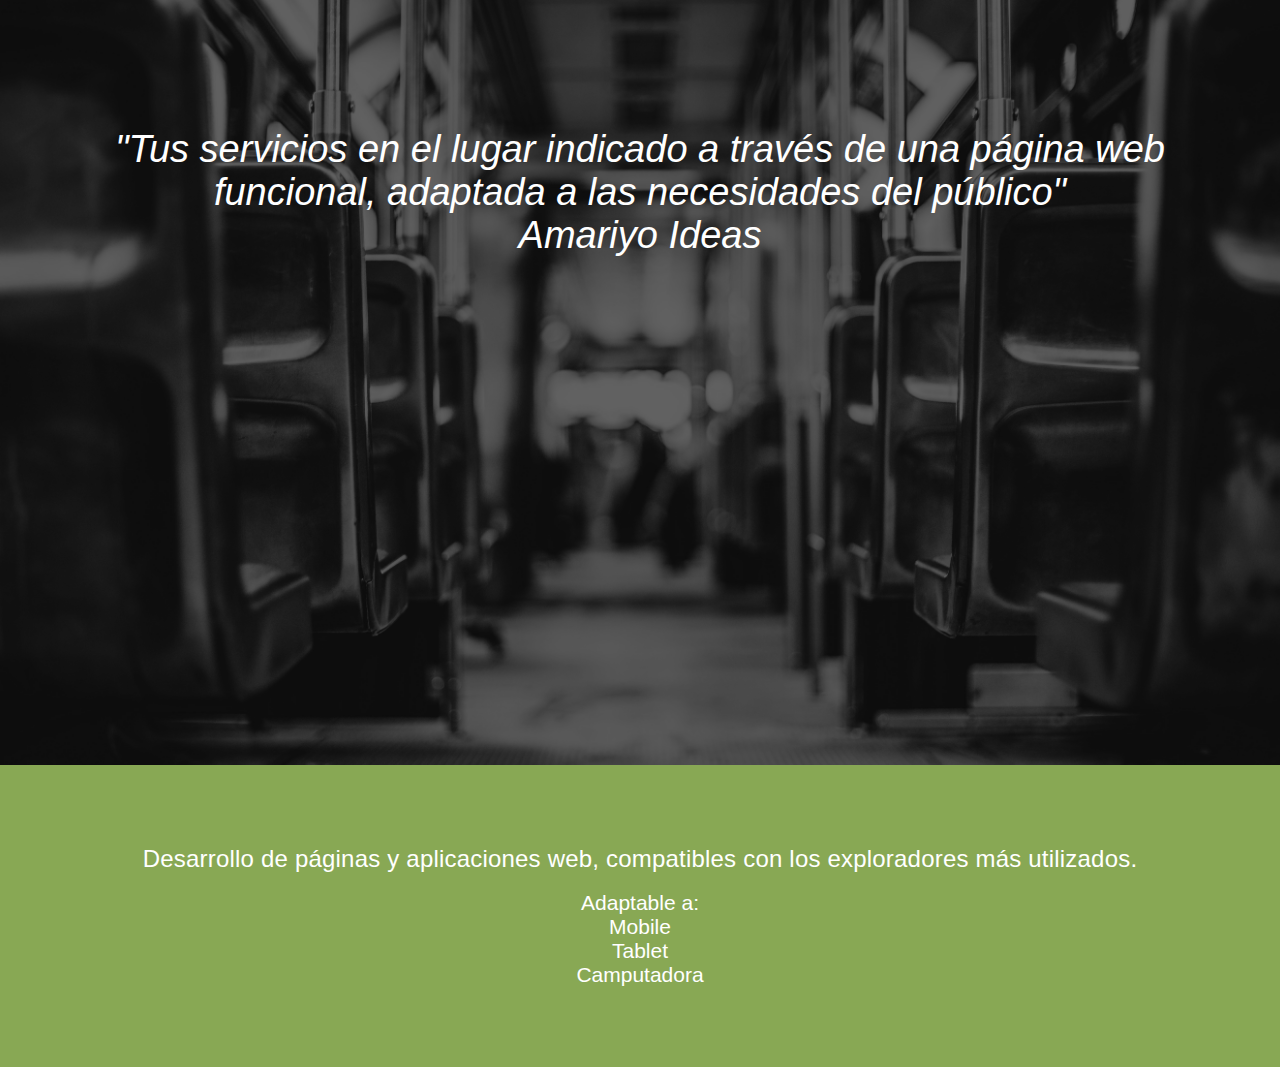
<file: sections/web-dev.html>
<!doctype html>
<html class="no-js" lang="">
   <head>
        <meta charset="utf-8">
        <meta http-equiv="x-ua-compatible" content="ie=edge">
        <title>Seb Develepment | Amariyo Ideas</title>
        <meta name="description" content="">
        <meta name="viewport" content="width=device-width, initial-scale=1">
        <link rel="apple-touch-icon" href="apple-touch-icon.png">
        <link rel="stylesheet" href="../css/normalize.css">
        <link rel="stylesheet" href="../css/main.css">
        <link href='http://fonts.googleapis.com/css?family=Raleway:200' rel='stylesheet' type='text/css'>
        <link href='http://fonts.googleapis.com/css?family=Oswald:400,700' rel='stylesheet' type='text/css'>
        <script src="../js/vendor/modernizr-2.8.3.min.js"></script>
    </head>
    <body>
        <!--[if lt IE 8]>
            <p class="browserupgrade">You are using an <strong>outdated</strong> browser. Please <a href="http://browsehappy.com/">upgrade your browser</a> to improve your experience.</p>
        <![endif]-->
        <div class="wrapper-web-dev section-full-screen">
            <span class="filter"></span>
            <h1 class="section-titles">"Tus servicios en el lugar indicado a través de una página web funcional, adaptada a las necesidades del público"<br><span>Amariyo Ideas</span></h1>
            <div class="description-container">
                <h2>Desarrollo de páginas y aplicaciones web, compatibles con los exploradores más utilizados.</h2><br>
                <ul class="text-list-size">
                    <li>Adaptable a:</li>
                    <li>Mobile</li>
                    <li>Tablet</li>
                    <li>Camputadora</li>
                </ul>
            </div>
        </div>
    </body>
</html>
</file>
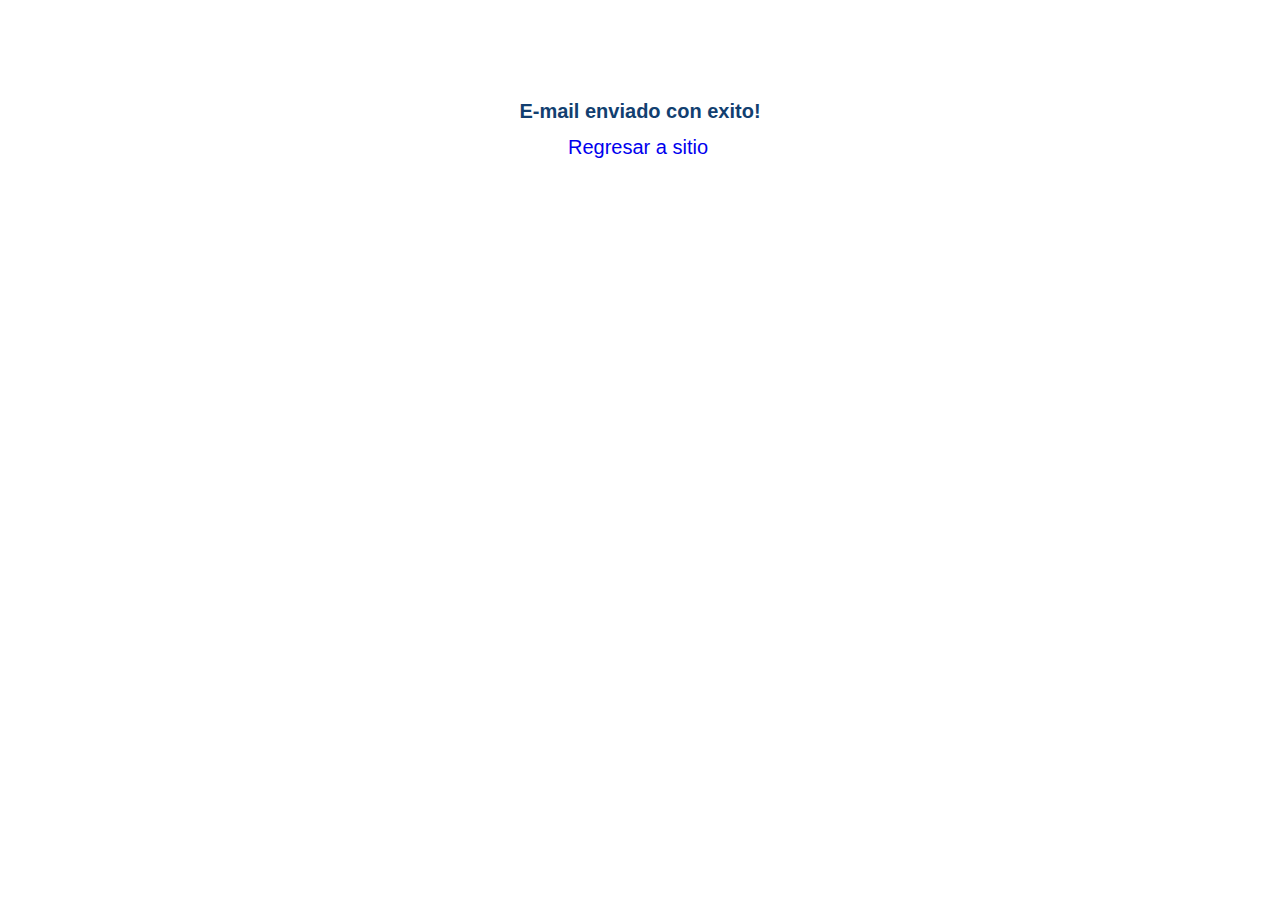
<file: send_mail/correcto.html>
<!DOCTYPE html>
<html>
<head>
	<title></title>
	<style>
		body{
			color: #123F70;
			font-family: helvetica, sans-serif
		}
		a{ 
			position: absolute;
			left: 50%;
			margin-left: -72px;
			text-decoration: none;

		}
			a:hover{
				color: #1EB8E1;
			}
	
	</style>
</head>
<body>
	<h1 style="font-size: 20px; text-align:center; margin-top:100px">
		E-mail enviado con exito!
	</h1>
	<a style="font-size: 20px;" href="../index.html"href="index.html">Regresar a sitio</a>
</body>
</html>
</file>
<file: css/main.css>
html, body, div, h1, h2, h3, h4, h5, h6, ul, ol, dl, li, dt, dd, p, blockquote,
pre, form, fieldset, table, th, td {
	margin: 0;
	padding: 0;
}
html,body{
	text-align: center;
}
a{
	text-decoration: none;
	outline: 0;
}
section{
	position: absolute;
	width: 100%
}
.wrapper{
	position: absolute;
	width: 100%;
	height: 320%;
}
.section_1{
	background: url(../img/background.jpg) no-repeat center center;
	-webkit-background-size: cover;
	-moz-background-size: cover;
	-o-background-size: cover;
	background-size: cover;
	height: 32%;
	z-index: -1;
}
.section_1 h1{
	font-size: 27px; 
	letter-spacing: 25px;
	margin-left: 20px;
	color: #404041;
	font-weight: lighter;
}
.section_1 img{
	margin-top: 12%;
}
.section_2{
	background-color: #353536;
	height: 18%;
	top: 32%;
	font-size: 40px;
	font-family: Oswald,sans-serif;
	font-weight: bold;
	color: #e8e8e9;
	letter-spacing: 2px;
	display: table;
}
.section_2 p{
	display: table-cell;
    vertical-align: middle;
}
.section_2	span{
	color: #00a9ab;
}
.section_3{
	background-color: #e8e8e9;
	height: 18%;
	top: 50%;
	color: #353536;
	display: table;
}
#section_3_text{
	display: table-cell;
    vertical-align: middle;
}
.section_3 h2{
	font-size: 37px;
	font-weight: lighter;
	text-transform: uppercase;
	font-family: Oswald,sans-serif;
}
.section_3 p{
	font-size: 23px;
	font-family: 'Lato', sans-serif;
	padding: 0 20% 0 20%;
	margin-top: 10px;
}
.section_4{
	height: 18%;
	top: 68%;
	color: #353536;
	display: table;
}
#section_4_text{
	display: table-cell;
    vertical-align: middle;
}
.section_4 h2{
	font-size: 37px;
	font-weight: lighter;
	text-transform: uppercase;
	font-family: Oswald,sans-serif;
}
.section_4 p{
	font-size: 23px;
	font-family: 'Lato', sans-serif;
	padding: 0 20% 0 20%;
	margin-top: 10px;
}
.section_5{
	background-color: #00a9ab;
	height: 13%;
	top: 86%;
	display: table;
}
#section_5_text{
	display: table-cell;
    vertical-align: middle;
}
.section_5 h2{
	text-transform: uppercase;
	color: white;
	margin-top: -25px;
}
.section_5 .button-contacto{
	background-color: #e8e8e9;
	height: 50px;
	width: 250px;
	text-align: middle;
	line-height: 50px;
	border-radius: 10px;
	margin: 0 auto;
	display: block;
	color: #5d5d5d;
}
.section_5 p{
	font-size: 23px;
	font-family: 'Lato', sans-serif;
	font-weight: bold;
	margin-top: 25px;
}
footer{
	position: absolute;
	background-color: #353536;
	width: 100%;
	bottom: 0;
	padding: 8px 0 6px 0;
}
footer a{
	padding-left: 5px;
}
/*=========================== LightBox Menu ===========================*/
.lightbox-menu{
	background-image: url(../img/lightbox-bg.png);
	display: none;
	height: 100%;
	position: fixed;
	width: 100%;
	z-index: 11;
}
/*=========================== Section Menu ===========================*/
.section-menu{
	background-color: #999FA3;
	border-radius: 5px;
	cursor: pointer;
	height: 80px;
	opacity: .5;
	position: fixed;
	right: 5%;
	top: 5%;
	width: 65px;
	z-index: 10;
}
.section-menu span{
	border-radius: 3px;
	background-color: white;
	height: 5px;
	left: 50%;
	margin-left: -20px;
	position: absolute;
	top: 23px;
	width: 40px;
}
#line-2{
	margin-top: -3.5px;
	top: 50%;
}	
#line-3{
	top: 50px;
}	
.section-menu:hover{
	opacity: 1;
}
.section-menu-rotation{
	-webkit-transform: rotate(45deg); 
	-moz-transform: rotate(45deg);
	-ms-transform: rotate(45deg);
	-o-transform: rotate(45deg);
	transform: rotate(45deg);
	margin-top: 16px;
}
.section-menu-rotation-back{
	-webkit-transform: rotate(-45deg) ;
	-moz-transform: rotate(-45deg);
	-ms-transform: rotate(-45deg);
	-o-transform: rotate(-45deg);
	transform: rotate(-45deg);
	margin-top: -12px;
}
.section-menu-time{
	-webkit-transition: all 0.6s ease-out; 
	-moz-transition: all 0.6s ease-out;
	-o-transition: all 0.6s ease-out;
	transition: all 0.6s ease-out;
} 
/*=========================== Menu ===========================*/
.nav-section-container{
	height: 100%;
	width: 900px;
	position: absolute;
	left: 50%;
	margin-left: -450px;
}
.lightbox-section{
	position: absolute;
	top: 7%;
	border-radius: 15px;
}
#section-1{
	left: 0;
	background: url(../img/social-menu.jpg) no-repeat center center ;
}
#section-2{
	left: 50%;
	margin-left: -130px;
	background: url(../img/web-menu.jpg) no-repeat center center;
}
#section-2 p{
	padding-top: 90px; 
	line-height: 50px;
}	
#section-3{
	right: 0;
	background: url(../img/portafolio-menu.jpg) no-repeat center center; 
}
#section-4{
	top: 55%;
	left: 12%;
	background: url(../img/analytics-menu.jpg) no-repeat center center;
}
#section-5{
	top: 55%;
	right: 12%;
	bottom: 1000px;
	background: url(../img/branding-menu.jpg) no-repeat center center;
}
.black-filter{
	background-color: black;
	border-radius: 15px;
	color: white;
	font-size: 280%;
	font-family: 'Oswald', sans-serif;
	font-weight: 700;
	height: 100%;
	opacity: .6;
	text-transform: uppercase;
	line-height: 260px;
	display: table;
    width: 100%;
}
.black-filter:hover{
	background-color: transparent;
	color: black;
}
/*=========================== Phone media query ===========================*/
@media (max-width:500px){
	.section_1 img{
		height: 55px;
		margin-top: 40% !important;
	}
	.section_1 	h1{
		font-size: 21px;
		letter-spacing: 10px;
		margin-left: 10px
	}
	.nav-section-container{
		top: 6%;
	}
	.black-filter{
		line-height: initial;
	}
	#section-1{
		top: 17%;
	}
	#section-2{
		top: 30%;
	}		
	#section-3{
		top: 43%; 
	}
	#section-4 {
		top: 56%;
	}
	#section-5 {
		top: 69%; 
	}
	.section_2{
		font-size: 30px;
	}
	.section_3 h2{
		font-size: 20px;
	}
	.section_3 p{
		font-size: 14px;
		padding: 0 12px 0 12px;
	}
	.section_4 h2{
		font-size: 20px;
	}
	.section_4 p{
		font-size: 14px;
		padding: 0 12px 0 12px;
	}
	.section_5 h2{
		font-size: 17px;
		margin-top: -10%;
	}
	.section_5 .button-contacto{
		width: 160px;
    	height: 40px;
    	line-height: 40px;
	}
	.section_5 p{
		font-size: 17px;
		margin-top: 0;
	}
	/* ====== ====== ====== ====== ====== Helpers phone Query====== ====== ====== ====== ======*/
	.lightbox-menu .center-menu{
		height: 12%; 
		width: 290px;
		left: 307px !important;
		margin-left: 0 !important;
		font-size: 40% !important;	
	}
	.center-menu-item{
		padding-top: 0px !important;
   	 	line-height: initial !important;
   	 	letter-spacing: 1px;
   	 	font-size: 20px;
   	 	display: table-cell;
    	vertical-align: middle;
	}
	.section-titles{
		font-size: 28px !important;
	}
	.section-titles	span{
		position: relative;
		top: 20px;
	}
	.text-list-size li{
		font-size: 17px !important;
	}
	/* ====== ====== ====== ====== ====== Web Dev Section Phone Query====== ====== ====== ====== ======*/
	.wrapper-web-dev .description-container	h2{
		font-size: 19px;
	}
	.portafolio-items-1 {
	    margin-top: 160px;
	}
}
/*=========================== Phone (landscape small tablet) media query ===========================*/
@media (min-width:501px) and (max-width:650px){
	.section_2{
		font-size: 35px;
	}
	.section_3 h2{
		font-size: 20px;
	}
	.section_3 p{
		font-size: 15px;
		padding: initial;
	}
	.section_4 h2{
		font-size: 20px;
	}
	.section_4 p{
		font-size: 15px;
		padding: initial;
	}
	.nav-section-container{
		top: 10px;
	}
	#section-1{
		top: 19%;
	}
	#section-2{
		top: 32%;
	}
	#section-3{
		top: 45%;
	}
	#section-4{
		top: 58%;
	}
	#section-5{
		top: 71%;
	}
	.section-titles{
		font-size: 25px !important;
	}
	.section_5 h2 {
	    font-size: 20px;
	    margin-top: -9%;
	}
	.section_5 .button-contacto {
	    height: 40px;
	    width: 200px;
	    line-height: 40px;
	}
	.section_5 p{
		font-size: 19px;
        margin-top: initial;
	}
	.portafolio-items-1 {
	    margin-top: 160px;
	}
	/* ====== ====== ====== ====== ====== Helpers phone/Tablet Query====== ====== ====== ====== ======*/
	.center-menu{
		height: 12% !important;
		width: 400px !important;
		left: 255px !important;
		margin-left: 0 !important;
		letter-spacing: 1px;
		line-height: 26px !important;
	}
	.center-menu-item{
   	 	line-height: initial !important;
   	 	letter-spacing: 1px;
   	 	font-size: 20px;
   	 	display: table-cell;
    	vertical-align: middle;
    	padding-top: initial !important;
	}
}
/*=========================== Tablet media query ===========================*/
@media (min-width:651px) and  (max-width:937px){
	.section_3 p{
		font-size: 18px;
		padding: initial;
	}
	.section_4 p{
		font-size: 18px;
		padding: initial;
	}
	.nav-section-container{
		top: 10px;
	}
	#section-1{
		top: 19%;
	}
	#section-2{
		top: 32%;
	}
	#section-3{
		top: 45%;
	}
	#section-4{
		top: 58%;
	}
	#section-5{
		top: 71%;
	}
	/* ====== ====== ====== ====== ====== Helpers Tablet Query====== ====== ====== ====== ======*/
	.center-menu{
		height: 12% !important;
		width: 400px !important;
		left: 255px !important;
		margin-left: 0 !important;
		letter-spacing: 1px;
		line-height: 26px !important;
	}
	.center-menu-item{
		padding-top: 0 !important;
   	 	line-height: initial !important;
   	 	letter-spacing: 1px;
   	 	font-size: 28px;
   	 	display: table-cell;
    	vertical-align: middle;
	}
	/* ====== ====== ====== ====== ====== Social Media Section Query ====== ====== ====== ====== ======*/
	.description-container li{
		display: initial !important;
	}	
	#icon_5 {
	    margin-left: initial;
	}
	#icon_6 {
	    margin-left: initial;
	}
	.portafolio-items-1 {
	    margin-top: 160px;
	}
}
@media (min-width:938px){
	.section-menu-full-screen{
		width: 260px;
		height: 260px;
	}
	.portafolio-items-1 {
	    margin-top: 50px;
	}
}
/* ====== ====== ====== ====== ====== Social Media Section ====== ====== ====== ====== ======*/
.wrapper-social-media{
	background: url(../img/socialmedia.jpg) no-repeat center center; 
}
.wrapper-social-media .description-container{
	background-color: #3B8C8E;	
}
.wrapper-social-media .description-container li{
	display: inline-block;
	width: 300px !important;
}
/* ====== ====== ====== ====== ====== Web Dev Section ====== ====== ====== ====== ======*/
.wrapper-web-dev{
	background: url(../img/webdevelopment.jpg) no-repeat center center; 
}
.wrapper-web-dev .description-container{
	background-color: #88A854;
	padding: 80px 0 80px 0;
}	
.wrapper-web-dev .description-container	h2{
	color: white;
	font-family: "Lato",sans-serif;
	letter-spacing: .2px;
	font-weight: lighter;
}	
.wrapper-web-dev .description-container	li{
	font-size: 21px;
}
/* ====== ====== ====== ====== ====== Portfolio Section ====== ====== ====== ====== ======*/
.wrapper-portfolio{
	/*background: url(../img/portfolio.jpg) no-repeat center center;*/
	/*background: url(../img/textura-portfolio.png);*/
}
.wrapper-portfolio h1{
	color: #353536;
	font-family: Oswald,sans-serif;
	margin-top: 20px;
	font-size: 50px;
	letter-spacing: 1px;
	border-bottom: solid 5px #00A9AB;
}
.portfolio-items{
    height: 600px;
    position: absolute;
    width: 100%;
    top: 50%;
    margin-top: -210px;
}
.portfolio-items h4{
	text-transform: uppercase;
    color: white;
    font-family: Oswald,sans-serif;
    letter-spacing: 1px;
	margin-top: 135px;
    position: absolute;
    z-index: 1;
    font-size: 19px;
    display: none;

}
.portfolio-items #item-1{
	background: url(../img/01.png)no-repeat center center;
	background-size: 60%;
}
.portfolio-items #item-2{
	background: url(../img/02.png)no-repeat center center;
	background-size: 60%;
}
.portfolio-items #item-3{
	background: url(../img/03.png)no-repeat center center;
	background-size: 60%;
}
.portfolio-items #item-4{
	background: url(../img/04.png)no-repeat center center;
	background-size: 60%;
}
.portfolio-items #item-1 h4{
	margin-left: 7px;
}
.portfolio-items #item-2 h4{
	margin-left: 86px;
}
.portfolio-items #item-3 h4{
	margin-left: 56px;
}
.portfolio-items #item-4 h4{
	margin-left: 81px;
}
.portfolio-items #item-1, #item-2, #item-3, #item-4{
    height: 290px;
    width: 290px;
    display: inline-block;
    margin: 5px;
    position: relative;
}
/* ====== ====== ====== ====== ====== Seo Section ====== ====== ====== ====== ======*/
.wrapper-seo{
	background: url(../img/seo.jpg) no-repeat center center;
}
.wrapper-seo .description-container{
	background-color: #F1656A;
	padding: 60px 0 60px 0;	
}	
.wrapper-seo .description-container	li{
	padding: 8px 0 0 0;
}
/* ====== ====== ====== ====== ====== Branding Section ====== ====== ====== ====== ======*/ 
.wrapper-branding{
	background: url(../img/branding.jpg) no-repeat center center; 
}
.wrapper-branding .description-container{
	background-color: #C66339;
}
.wrapper-branding .description-container ul{
	padding: 35px 0 35px 0;
}
.wrapper-branding .description-container li{
	padding: 8px 0 0 0;
}
/* ====== ====== ====== ====== ====== Helpers ====== ====== ====== ====== ======*/
.items:hover{
	cursor: pointer;
}
.filter{
	height: 100%;
	width: 100%;
	background-color: black;
	position: absolute;
	display: block;
	opacity: .6;
	top: 0;
}
.hover-filter{
	background: black;
    height: 100%;
    opacity: .6;
    display: none;
}
.section-titles{
	letter-spacing: 0;
	padding: 10% 5% 0 5%;
	color: white;
	font-size: 38px;
	font-family: 'Lato', sans-serif;
	font-style: italic;
	position: absolute;
	font-weight: 500 !important;
}
.description-container{
	width: 100%;
	position: absolute;
	top: 85%;
	font-family: 'Lato', sans-serif;
}
.description-container li{
	color: white;
	font-size: 20px;
	list-style: none;
}		
.description-container p {
	padding: 0 35px 35px 35px;
}
.section-full-screen{
	webkit-background-size: cover;
	-moz-background-size: cover;
	-o-background-size: cover;
	background-size: cover;
	width: 100%;
	height: 100%;
	position: absolute;
}
.section-menu-full-screen{
	-webkit-background-size: cover !important;
	-moz-background-size: cover !important;
	-o-background-size: cover !important;
	background-size: cover !important;
}

/* ====== ====== ====== ====== ====== Contacto ====== ====== ====== ====== ======*/
.wrapper_contacto{
	-webkit-background-size: cover !important;
	-moz-background-size: cover !important;
	-o-background-size: cover !important;
	background-size: cover !important;
	background: url(../img/background.jpg) no-repeat center center;
	height: 100%;
	position: absolute;
	width: 100%;
}
.formulario {
    height: 500px;
    width: 400px;
    margin: 0 auto;
    position: relative;
    top: 50%;
    margin-top: -250px;
}
.formulario h1 {
    color: white;
    text-transform: uppercase;
    font-family: Oswald,sans-serif;
    font-size: 27px;
    letter-spacing: .2px;
    padding-top: 30px;
}
.formulario textarea {
    overflow: auto;
    margin-top: 65px;
    position: absolute;
    left: 50%;
    width: 300px;
    margin-left: -150px;
    height: 150px;
    border-radius: 5px;
    border: none;
    background-color: rgba(255,255,255,0.3);
    padding-left: 6px;
}
.formulario #boton {
    position: absolute;
    bottom: 34px;
    left: 50%;
    width: 150px;
    height: 35px;
    margin-left: -75px;
    border-radius: 10px;
    border: none;
    font-family: Oswald,sans-serif;
    font-size: 23px;
    color: white;
}
.formulario input {
    line-height: normal;
    width: 300px;
    margin-left: 4px;
    border: none;
    margin-top: 15px;
    border-radius: 5px;
    height: 35px;
    background-color: rgba(255,255,255,0.3);
    padding-left: 6px;
}
</file>
